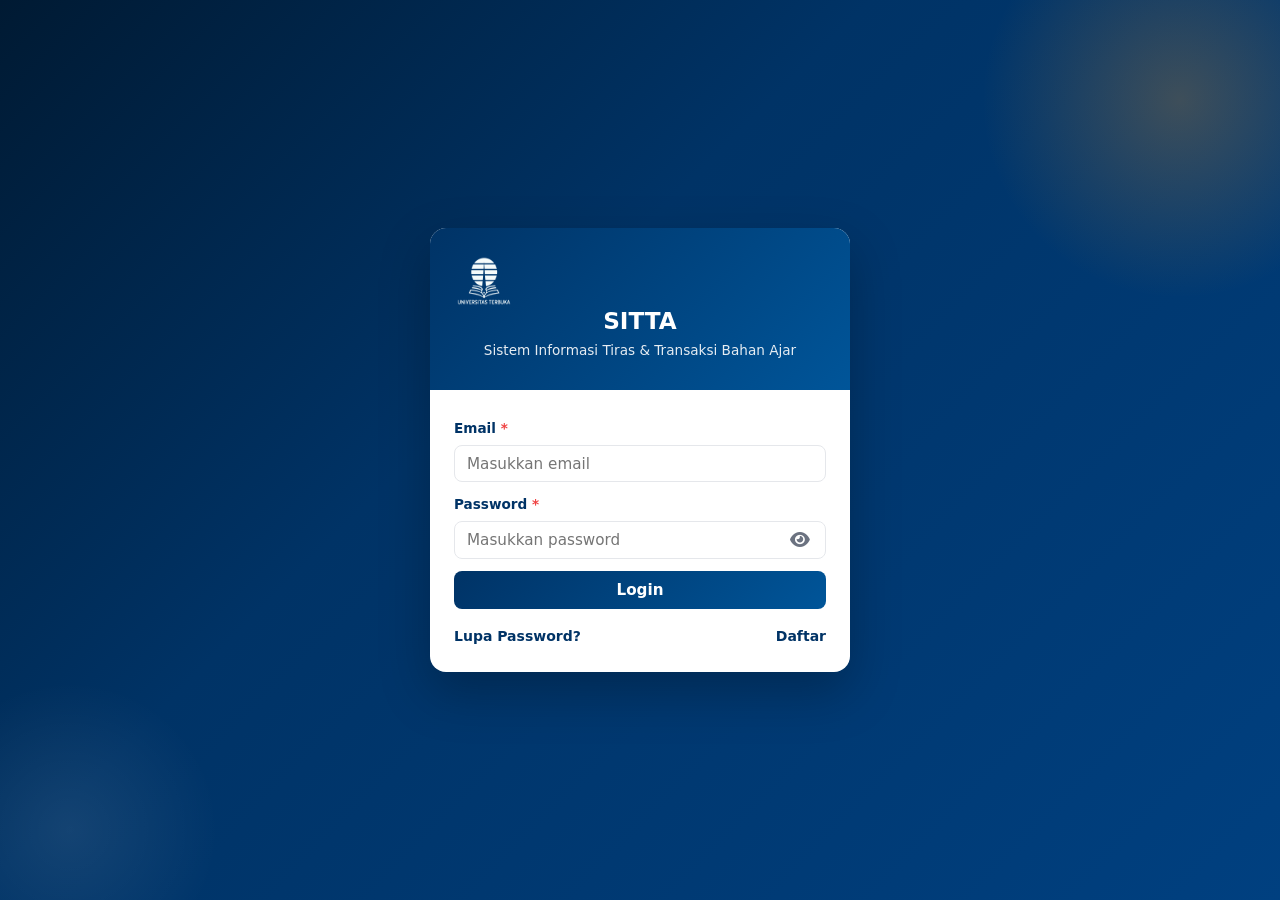
<file: index.html>
<!DOCTYPE html>
<html lang="id">
<head>
  <meta charset="UTF-8">
  <meta name="viewport" content="width=device-width, initial-scale=1.0">
  <meta name="description" content="Dashboard SITTA - Menu utama aplikasi pemesanan bahan ajar Universitas Terbuka">
  <title>Dashboard | SITTA Universitas Terbuka</title>
  <link rel="shortcut icon" href="assets/logo-ut.png">
  <link rel="stylesheet" href="css/style.css">
  <style>
    /* Internal CSS tambahan untuk dashboard */
    .user-chip {
      display: inline-flex;
      align-items: center;
      gap: 0.5rem;
      background: rgba(255, 255, 255, 0.15);
      padding: 0.35rem 0.85rem;
      border-radius: 50px;
      font-size: 0.85rem;
    }
    .stat-row {
      display: grid;
      grid-template-columns: repeat(auto-fit, minmax(160px, 1fr));
      gap: 1rem;
      margin-bottom: 1.75rem;
    }
    .stat-card {
      background: white;
      border-radius: 10px;
      padding: 1.1rem;
      box-shadow: 0 1px 3px rgba(0,0,0,0.08);
      text-align: center;
    }
    .stat-card .angka {
      font-size: 1.75rem;
      font-weight: 700;
      color: #003366;
    }
    .stat-card .label {
      font-size: 0.8rem;
      color: #6b7280;
    }
  </style>
</head>
<body>
  <!-- Navbar -->
  <nav class="navbar" role="navigation" aria-label="Menu utama">
    <div class="container">
      <a href="index.html" class="navbar-brand">
        <img src="assets/LOGO-WHITE.png" alt="Logo UT" width="55" height="40">
        <span>SITTA</span>UNIVERSITAS TERBUKA
      </a>
      <ul class="navbar-nav">
        <li><a href="index.html" class="nav-link active">Beranda</a></li>
        <li><a href="stok.html" class="nav-link">Informasi Bahan Ajar</a></li>
        <li><a href="tracking.html" class="nav-link">Tracking Pengiriman</a></li>
        <li class="dropdown">
          <a href="#" class="nav-link" id="btnLaporan">Laporan ▾</a>
          <ul class="dropdown-menu" role="menu">
            <li><a href="#" class="dropdown-item" data-fitur="monitoring">Monitoring Progress DO</a></li>
            <li><a href="#" class="dropdown-item" data-fitur="rekap">Rekap Bahan Ajar</a></li>
          </ul>
        </li>
        <li><a href="#" class="nav-link" id="btnHistori">Histori Transaksi</a></li>
        <li>
          <span class="user-chip" id="userChip">
            <span id="userName">User</span>
          </span>
        </li>
        <li><a href="#" class="nav-link" id="btnLogout" title="Keluar">Logout</a></li>
      </ul>
    </div>
  </nav>

  <main class="page-content">
    <div class="container">
      <!-- Greeting dinamis berdasarkan waktu lokal -->
      <section class="greeting-box" aria-live="polite">
        <div>
          <h2 id="greetingText">Selamat datang!</h2>
          <p class="time-info" id="timeInfo"></p>
        </div>
        <div>
          <span class="status-badge proses" id="roleBadge">Operator UT-Daerah</span>
        </div>
      </section>

      <!-- Statistik ringkas (kreativitas) -->
      <section class="stat-row" aria-label="Ringkasan statistik">
        <div class="stat-card">
          <div class="angka" id="statStok">4</div>
          <div class="label">Jenis Bahan Ajar</div>
        </div>
        <div class="stat-card">
          <div class="angka" id="statDO">1</div>
          <div class="label">Delivery Order</div>
        </div>
        <div class="stat-card">
          <div class="angka" style="color:#10b981">2</div>
          <div class="label">Terkirim</div>
        </div>
        <div class="stat-card">
          <div class="angka" style="color:#f59e0b">2</div>
          <div class="label">Dalam Proses</div>
        </div>
      </section>

      <!-- Menu navigasi utama -->
      <h2 class="section-title">Menu Utama</h2>
      <div class="menu-grid">
        <a href="stok.html" class="menu-card">
          <div class="icon">📚</div>
          <h3>Informasi Bahan Ajar</h3>
          <p>Lihat stok dan kelola data bahan ajar secara dinamis</p>
        </a>
        <a href="tracking.html" class="menu-card">
          <div class="icon">🚚</div>
          <h3>Tracking Pengiriman</h3>
          <p>Lacak status pengiriman bahan ajar</p>
        </a>
        <a href="#" class="menu-card" data-fitur="monitoring">
          <div class="icon">📊</div>
          <h3>Monitoring Progress DO</h3>
          <p>Pantau progres pengiriman Delivery Order</p>
        </a>
        <a href="#" class="menu-card" data-fitur="rekap">
          <div class="icon">📋</div>
          <h3>Rekap Bahan Ajar</h3>
          <p>Rekapitulasi data bahan ajar</p>
        </a>
        <a href="#" class="menu-card" id="cardHistori">
          <div class="icon">🕐</div>
          <h3>Histori Transaksi</h3>
          <p>Riwayat aktivitas pengiriman bahan ajar</p>
        </a>
      </div>

      <!-- Area konten dinamis untuk fitur tambahan (modal-like section) -->
      <section id="kontenDinamis" class="card" style="display:none; margin-top:1.5rem;">
        <div class="card-header" id="kontenJudul">Judul</div>
        <div class="card-body" id="kontenBody"></div>
      </section>
    </div>
  </main>

  <footer class="footer">
    <p>&copy; 2026 SITTA – Universitas Terbuka</p>
  </footer>

  <div class="toast-container" id="toastContainer" aria-live="polite"></div>

  <script src="js/data.js"></script>
  <script src="js/dashboard.js"></script>
</body>
</html>
</file>
<file: css/style.css>
/* =========================================================
   SITTA - Sistem Informasi Tiras dan Transaksi Bahan Ajar
   Universitas Terbuka | Tugas Praktik 1 STSI4209
   External Stylesheet (utama)
   ========================================================= */

/* ---------- CSS Variables (Design System) ---------- */
:root {
  --ut-blue: #003366;
  --ut-blue-light: #005599;
  --ut-orange: #f7941d;
  --ut-orange-dark: #e07b00;
  --ut-bg: #f4f7fb;
  --ut-white: #ffffff;
  --ut-gray: #6b7280;
  --ut-gray-light: #e5e7eb;
  --ut-success: #10b981;
  --ut-warning: #f59e0b;
  --ut-danger: #ef4444;
  --ut-info: #3b82f6;
  --shadow-sm: 0 1px 3px rgba(0, 0, 0, 0.08);
  --shadow-md: 0 4px 12px rgba(0, 0, 0, 0.1);
  --shadow-lg: 0 10px 25px rgba(0, 0, 0, 0.12);
  --radius: 10px;
  --transition: all 0.25s ease;
  --font-main: "Segoe UI", system-ui, -apple-system, sans-serif;
}

/* ---------- Reset & Base ---------- */
*,
*::before,
*::after {
  box-sizing: border-box;
  margin: 0;
  padding: 0;
}

html {
  scroll-behavior: smooth;
}

body {
  font-family: var(--font-main);
  background-color: var(--ut-bg);
  color: #1f2937;
  line-height: 1.6;
  min-height: 100vh;
}

a {
  text-decoration: none;
  color: inherit;
}

img {
  max-width: 100%;
  display: block;
}

ul {
  list-style: none;
}

/* ---------- Typography ---------- */
h1, h2, h3, h4 {
  font-weight: 700;
  color: var(--ut-blue);
  line-height: 1.3;
}

/* ---------- Utility ---------- */
.container {
  width: 100%;
  max-width: 1200px;
  margin: 0 auto;
  padding: 0 1.25rem;
}

.flex {
  display: flex;
}

.flex-center {
  display: flex;
  align-items: center;
  justify-content: center;
}

.gap-1 { gap: 0.5rem; }
.gap-2 { gap: 1rem; }
.gap-3 { gap: 1.5rem; }

.text-center { text-align: center; }
.text-muted { color: var(--ut-gray); }
.fw-bold { font-weight: 700; }

/* ---------- Buttons ---------- */
.btn {
  display: inline-flex;
  align-items: center;
  justify-content: center;
  gap: 0.4rem;
  padding: 0.65rem 1.4rem;
  border: none;
  border-radius: 8px;
  font-size: 0.95rem;
  font-weight: 600;
  cursor: pointer;
  transition: var(--transition);
  font-family: inherit;
}

.btn-primary {
  background: linear-gradient(135deg, var(--ut-blue), var(--ut-blue-light));
  color: white;
}

.btn-primary:hover {
  background: linear-gradient(135deg, var(--ut-blue-light), var(--ut-blue));
  transform: translateY(-1px);
  box-shadow: var(--shadow-md);
}

.btn-orange {
  background: linear-gradient(135deg, var(--ut-orange), var(--ut-orange-dark));
  color: white;
}

.btn-orange:hover {
  transform: translateY(-1px);
  box-shadow: var(--shadow-md);
}

.btn-outline {
  background: transparent;
  border: 2px solid var(--ut-blue);
  color: var(--ut-blue);
}

.btn-outline:hover {
  background: var(--ut-blue);
  color: white;
}

.btn-danger {
  background: var(--ut-danger);
  color: white;
}

.btn-sm {
  padding: 0.4rem 0.9rem;
  font-size: 0.85rem;
}

.btn-block {
  width: 100%;
}

/* ---------- Forms ---------- */
.form-group {
  margin-bottom: 1.15rem;
}

.form-group label {
  display: block;
  margin-bottom: 0.35rem;
  font-weight: 600;
  font-size: 0.9rem;
  color: #374151;
}

.form-control {
  width: 100%;
  padding: 0.7rem 1rem;
  border: 1.5px solid var(--ut-gray-light);
  border-radius: 8px;
  font-size: 0.95rem;
  font-family: inherit;
  transition: var(--transition);
  background: white;
}

.form-control:focus {
  outline: none;
  border-color: var(--ut-blue);
  box-shadow: 0 0 0 3px rgba(0, 51, 102, 0.15);
}

.form-control.is-invalid {
  border-color: var(--ut-danger);
}

.form-control.is-valid {
  border-color: var(--ut-success);
}

.invalid-feedback {
  color: var(--ut-danger);
  font-size: 0.8rem;
  margin-top: 0.3rem;
  display: none;
}

.form-control.is-invalid + .invalid-feedback {
  display: block;
}

/* ---------- Card ---------- */
.card {
  background: var(--ut-white);
  border-radius: var(--radius);
  box-shadow: var(--shadow-sm);
  overflow: hidden;
  transition: var(--transition);
}

.card:hover {
  box-shadow: var(--shadow-md);
}

.card-header {
  padding: 1rem 1.25rem;
  background: linear-gradient(135deg, var(--ut-blue), var(--ut-blue-light));
  color: white;
  font-weight: 600;
}

.card-body {
  padding: 1.25rem;
}

/* ---------- Navbar (Dashboard) ---------- */
.navbar {
  background: linear-gradient(135deg, var(--ut-blue), #002244);
  color: white;
  padding: 0.85rem 0;
  box-shadow: var(--shadow-md);
  position: sticky;
  top: 0;
  z-index: 100;
}

.navbar .container {
  display: flex;
  align-items: center;
  justify-content: space-between;
  flex-wrap: wrap;
  gap: 1rem;
}

.navbar-brand {
  display: flex;
  align-items: center;
  gap: 0.6rem;
  font-size: 1.25rem;
  font-weight: 700;
  letter-spacing: 0.5px;
}

.navbar-brand span {
  color: var(--ut-orange);
}

.navbar-nav {
  display: flex;
  align-items: center;
  gap: 0.25rem;
  flex-wrap: wrap;
}

.nav-link {
  padding: 0.5rem 0.9rem;
  border-radius: 6px;
  font-size: 0.9rem;
  font-weight: 500;
  transition: var(--transition);
  color: rgba(255, 255, 255, 0.9);
}

.nav-link:hover,
.nav-link.active {
  background: rgba(255, 255, 255, 0.15);
  color: white;
}

/* Dropdown */
.dropdown {
  position: relative;
}

.dropdown-menu {
  position: absolute;
  top: 110%;
  left: 0;
  background: white;
  min-width: 220px;
  border-radius: 8px;
  box-shadow: var(--shadow-lg);
  opacity: 0;
  visibility: hidden;
  transform: translateY(8px);
  transition: var(--transition);
  z-index: 50;
  overflow: hidden;
}

.dropdown:hover .dropdown-menu,
.dropdown.open .dropdown-menu {
  opacity: 1;
  visibility: visible;
  transform: translateY(0);
}

.dropdown-item {
  display: block;
  padding: 0.7rem 1.1rem;
  color: #374151;
  font-size: 0.9rem;
  transition: var(--transition);
}

.dropdown-item:hover {
  background: #f0f7ff;
  color: var(--ut-blue);
}

/* ---------- Login Page ---------- */
.login-page {
  min-height: 100vh;
  display: flex;
  align-items: center;
  justify-content: center;
  background: linear-gradient(135deg, #001a33 0%, var(--ut-blue) 40%, #004080 100%);
  padding: 1.5rem;
  position: relative;
  overflow: hidden;
}

.login-page::before {
  content: "";
  position: absolute;
  width: 400px;
  height: 400px;
  background: radial-gradient(circle, rgba(247, 148, 29, 0.25) 0%, transparent 70%);
  top: -100px;
  right: -100px;
  border-radius: 50%;
}

.login-page::after {
  content: "";
  position: absolute;
  width: 300px;
  height: 300px;
  background: radial-gradient(circle, rgba(255, 255, 255, 0.08) 0%, transparent 70%);
  bottom: -80px;
  left: -80px;
  border-radius: 50%;
}

.login-card {
  width: 100%;
  max-width: 420px;
  background: white;
  border-radius: 16px;
  box-shadow: 0 20px 50px rgba(0, 0, 0, 0.25);
  overflow: hidden;
  position: relative;
  z-index: 1;
  animation: fadeInUp 0.5s ease;
}

@keyframes fadeInUp {
  from {
    opacity: 0;
    transform: translateY(20px);
  }
  to {
    opacity: 1;
    transform: translateY(0);
  }
}

.login-header {
  background: linear-gradient(135deg, var(--ut-blue), var(--ut-blue-light));
  color: white;
  padding: 1.75rem 1.5rem;
  text-align: center;
}

.login-header .logo-circle {
  width: 64px;
  height: 64px;
  background: white;
  border-radius: 50%;
  display: flex;
  align-items: center;
  justify-content: center;
  margin: 0 auto 0.85rem;
  font-size: 1.6rem;
  font-weight: 800;
  color: var(--ut-blue);
  box-shadow: 0 4px 12px rgba(0, 0, 0, 0.15);
}

.login-header h1 {
  color: white;
  font-size: 1.45rem;
  margin-bottom: 0.25rem;
}

.login-header p {
  font-size: 0.85rem;
  opacity: 0.9;
}

.login-body {
  padding: 1.75rem 1.5rem 1.5rem;
}

.login-footer-links {
  display: flex;
  justify-content: space-between;
  margin-top: 1rem;
  font-size: 0.875rem;
}

.login-footer-links a {
  color: var(--ut-blue);
  font-weight: 600;
  cursor: pointer;
}

.login-footer-links a:hover {
  color: var(--ut-orange);
  text-decoration: underline;
}

.demo-hint {
  margin-top: 1.25rem;
  padding: 0.75rem;
  background: #f0f7ff;
  border-radius: 8px;
  font-size: 0.8rem;
  color: var(--ut-blue);
  border-left: 3px solid var(--ut-orange);
}

/* ---------- Modal ---------- */
.modal-overlay {
  position: fixed;
  inset: 0;
  background: rgba(0, 0, 0, 0.5);
  display: flex;
  align-items: center;
  justify-content: center;
  z-index: 1000;
  opacity: 0;
  visibility: hidden;
  transition: var(--transition);
  padding: 1rem;
}

.modal-overlay.show {
  opacity: 1;
  visibility: visible;
}

.modal {
  background: white;
  border-radius: 14px;
  width: 100%;
  max-width: 420px;
  box-shadow: var(--shadow-lg);
  transform: scale(0.9);
  transition: var(--transition);
  overflow: hidden;
}

.modal-overlay.show .modal {
  transform: scale(1);
}

.modal-header {
  padding: 1.1rem 1.35rem;
  background: linear-gradient(135deg, var(--ut-blue), var(--ut-blue-light));
  color: white;
  display: flex;
  align-items: center;
  justify-content: space-between;
}

.modal-header h3 {
  color: white;
  font-size: 1.1rem;
}

.modal-close {
  background: none;
  border: none;
  color: white;
  font-size: 1.5rem;
  cursor: pointer;
  line-height: 1;
  opacity: 0.85;
  transition: var(--transition);
}

.modal-close:hover {
  opacity: 1;
  transform: rotate(90deg);
}

.modal-body {
  padding: 1.35rem;
}

.modal-footer {
  padding: 0.9rem 1.35rem;
  background: #f9fafb;
  display: flex;
  justify-content: flex-end;
  gap: 0.6rem;
}

/* ---------- Dashboard ---------- */
.page-header {
  padding: 1.5rem 0 1rem;
}

.greeting-box {
  background: linear-gradient(135deg, var(--ut-blue), var(--ut-blue-light));
  color: white;
  padding: 1.25rem 1.5rem;
  border-radius: var(--radius);
  margin-bottom: 1.5rem;
  display: flex;
  align-items: center;
  justify-content: space-between;
  flex-wrap: wrap;
  gap: 1rem;
  box-shadow: var(--shadow-md);
}

.greeting-box h2 {
  color: white;
  font-size: 1.35rem;
}

.greeting-box .time-info {
  font-size: 0.9rem;
  opacity: 0.9;
}

.menu-grid {
  display: grid;
  grid-template-columns: repeat(auto-fit, minmax(240px, 1fr));
  gap: 1.25rem;
  margin-bottom: 2rem;
}

.menu-card {
  background: white;
  border-radius: var(--radius);
  padding: 1.5rem;
  text-align: center;
  box-shadow: var(--shadow-sm);
  transition: var(--transition);
  cursor: pointer;
  border: 2px solid transparent;
  position: relative;
  overflow: hidden;
}

.menu-card::before {
  content: "";
  position: absolute;
  top: 0;
  left: 0;
  width: 100%;
  height: 4px;
  background: linear-gradient(90deg, var(--ut-blue), var(--ut-orange));
  transform: scaleX(0);
  transition: var(--transition);
}

.menu-card:hover {
  transform: translateY(-4px);
  box-shadow: var(--shadow-md);
  border-color: rgba(0, 51, 102, 0.15);
}

.menu-card:hover::before {
  transform: scaleX(1);
}

.menu-card .icon {
  width: 56px;
  height: 56px;
  border-radius: 14px;
  display: flex;
  align-items: center;
  justify-content: center;
  margin: 0 auto 1rem;
  font-size: 1.6rem;
  background: linear-gradient(135deg, #e8f0fe, #dbeafe);
  color: var(--ut-blue);
}

.menu-card h3 {
  font-size: 1.05rem;
  margin-bottom: 0.35rem;
}

.menu-card p {
  font-size: 0.85rem;
  color: var(--ut-gray);
}

/* ---------- Tracking ---------- */
.tracking-result {
  display: block;
  animation: fadeInUp 0.4s ease;
}

/* .show tetap didukung untuk kompatibilitas */
.tracking-result.show {
  display: block;
}

.status-badge {
  display: inline-flex;
  align-items: center;
  gap: 0.35rem;
  padding: 0.35rem 0.85rem;
  border-radius: 50px;
  font-size: 0.8rem;
  font-weight: 600;
}

.status-badge.proses { background: #dbeafe; color: #1d4ed8; }
.status-badge.perjalanan { background: #fef3c7; color: #b45309; }
.status-badge.terkirim { background: #d1fae5; color: #047857; }
.status-badge.batal { background: #fee2e2; color: #b91c1c; }
.status-badge.menunggu { background: #f3e8ff; color: #7c3aed; }

.progress-container {
  margin: 1.25rem 0;
}

.progress-bar-bg {
  height: 12px;
  background: #e5e7eb;
  border-radius: 50px;
  overflow: hidden;
}

.progress-bar-fill {
  height: 100%;
  border-radius: 50px;
  background: linear-gradient(90deg, var(--ut-blue), var(--ut-orange));
  transition: width 0.8s ease;
  position: relative;
}

.progress-label {
  display: flex;
  justify-content: space-between;
  font-size: 0.85rem;
  margin-bottom: 0.4rem;
  color: var(--ut-gray);
}

.detail-grid {
  display: grid;
  grid-template-columns: repeat(auto-fit, minmax(200px, 1fr));
  gap: 1rem;
  margin-top: 1.25rem;
}

.detail-item {
  background: #f8fafc;
  padding: 0.9rem 1rem;
  border-radius: 8px;
  border-left: 3px solid var(--ut-blue);
}

.detail-item .label {
  font-size: 0.75rem;
  text-transform: uppercase;
  letter-spacing: 0.4px;
  color: var(--ut-gray);
  margin-bottom: 0.2rem;
}

.detail-item .value {
  font-weight: 600;
  color: #1f2937;
}

.timeline {
  margin-top: 1.5rem;
  border-left: 2px solid var(--ut-gray-light);
  padding-left: 1.25rem;
}

.timeline-item {
  position: relative;
  padding-bottom: 1.1rem;
}

.timeline-item::before {
  content: "";
  position: absolute;
  left: -1.55rem;
  top: 0.3rem;
  width: 12px;
  height: 12px;
  border-radius: 50%;
  background: var(--ut-blue);
  border: 2px solid white;
  box-shadow: 0 0 0 2px var(--ut-blue);
}

.timeline-item .time {
  font-size: 0.8rem;
  color: var(--ut-gray);
}

.timeline-item .desc {
  font-size: 0.9rem;
  font-weight: 500;
}

/* ---------- Stok Table ---------- */
.table-wrapper {
  overflow-x: auto;
  border-radius: var(--radius);
  box-shadow: var(--shadow-sm);
  background: white;
}

table {
  width: 100%;
  border-collapse: collapse;
  font-size: 0.9rem;
}

thead {
  background: linear-gradient(135deg, var(--ut-blue), var(--ut-blue-light));
  color: white;
}

th, td {
  padding: 0.85rem 1rem;
  text-align: left;
  border-bottom: 1px solid var(--ut-gray-light);
}

th {
  font-weight: 600;
  white-space: nowrap;
}

tbody tr {
  transition: var(--transition);
}

tbody tr:hover {
  background: #f0f7ff;
}

.stok-tersedia { color: var(--ut-success); font-weight: 600; }
.stok-hampir { color: var(--ut-warning); font-weight: 600; }
.stok-habis { color: var(--ut-danger); font-weight: 600; }

.toolbar {
  display: flex;
  flex-wrap: wrap;
  gap: 0.75rem;
  align-items: center;
  justify-content: space-between;
  margin-bottom: 1.25rem;
}

.search-box {
  position: relative;
  flex: 1;
  min-width: 200px;
  max-width: 320px;
}

.search-box input {
  padding-left: 2.4rem;
}

.search-box::before {
  content: "🔍";
  position: absolute;
  left: 0.85rem;
  top: 50%;
  transform: translateY(-50%);
  font-size: 0.9rem;
  opacity: 0.6;
}

/* ---------- Alert / Toast ---------- */
.alert {
  padding: 0.85rem 1.1rem;
  border-radius: 8px;
  margin-bottom: 1rem;
  font-size: 0.9rem;
  display: flex;
  align-items: center;
  gap: 0.6rem;
}

.alert-danger {
  background: #fef2f2;
  color: #b91c1c;
  border: 1px solid #fecaca;
}

.alert-success {
  background: #ecfdf5;
  color: #047857;
  border: 1px solid #a7f3d0;
}

.alert-info {
  background: #eff6ff;
  color: #1d4ed8;
  border: 1px solid #bfdbfe;
}

/* Toast notification */
.toast-container {
  position: fixed;
  top: 1.25rem;
  right: 1.25rem;
  z-index: 2000;
  display: flex;
  flex-direction: column;
  gap: 0.6rem;
}

.toast {
  background: white;
  padding: 0.9rem 1.2rem;
  border-radius: 10px;
  box-shadow: var(--shadow-lg);
  display: flex;
  align-items: center;
  gap: 0.7rem;
  min-width: 280px;
  animation: slideInRight 0.35s ease;
  border-left: 4px solid var(--ut-blue);
}

.toast.success { border-left-color: var(--ut-success); }
.toast.error { border-left-color: var(--ut-danger); }
.toast.warning { border-left-color: var(--ut-warning); }

@keyframes slideInRight {
  from {
    opacity: 0;
    transform: translateX(40px);
  }
  to {
    opacity: 1;
    transform: translateX(0);
  }
}

/* ---------- Footer ---------- */
.footer {
  text-align: center;
  padding: 1.5rem;
  color: var(--ut-gray);
  font-size: 0.85rem;
  margin-top: 2rem;
}

/* ---------- Responsive ---------- */
@media (max-width: 768px) {
  .navbar .container {
    flex-direction: column;
    align-items: flex-start;
  }

  .navbar-nav {
    width: 100%;
  }

  .greeting-box {
    flex-direction: column;
    align-items: flex-start;
  }

  .menu-grid {
    grid-template-columns: 1fr;
  }

  .detail-grid {
    grid-template-columns: 1fr;
  }
}

/* ---------- Page specific small helpers ---------- */
.page-content {
  padding: 1.5rem 0 2rem;
}

.section-title {
  font-size: 1.35rem;
  margin-bottom: 1rem;
  display: flex;
  align-items: center;
  gap: 0.5rem;
}

.empty-state {
  text-align: center;
  padding: 3rem 1rem;
  color: var(--ut-gray);
}

.empty-state .icon {
  font-size: 3rem;
  margin-bottom: 0.75rem;
  opacity: 0.5;
}

/* =========================================================
   Tambahan CSS untuk Tugas Praktik 2 (Vue.js)
   Semua style digabung di satu file style.css
   ========================================================= */

/* Spacing helpers (margin/padding konsisten) */
.mb-0 { margin-bottom: 0 !important; }
.mb-1 { margin-bottom: 1rem !important; }
.mt-1 { margin-top: 1rem !important; }
.mt-2 { margin-top: 1.5rem !important; }

/* Stat cards (dipakai stok & dashboard) */
.stat-row {
  display: grid;
  grid-template-columns: repeat(auto-fit, minmax(140px, 1fr));
  gap: 1rem;
  margin-bottom: 1.25rem;
}

.stat-card {
  background: var(--ut-white);
  border-radius: var(--radius);
  padding: 1.1rem;
  box-shadow: var(--shadow-sm);
  text-align: center;
}

.stat-card .angka {
  font-size: 1.75rem;
  font-weight: 700;
  color: var(--ut-blue);
  line-height: 1.2;
}

.stat-card .label {
  font-size: 0.8rem;
  color: var(--ut-gray);
  margin-top: 0.25rem;
}

/* Filter bar */
.filter-bar {
  display: grid;
  grid-template-columns: repeat(auto-fit, minmax(160px, 1fr));
  gap: 0.85rem;
  align-items: end;
}

.flex-align-end {
  display: flex;
  align-items: flex-end;
  gap: 0.5rem;
  flex-wrap: wrap;
}

.checkbox-label {
  display: inline-flex;
  align-items: center;
  gap: 0.4rem;
  font-size: 0.9rem;
  cursor: pointer;
  white-space: nowrap;
  margin-bottom: 0.35rem;
}

/* Form row untuk form tambah */
.form-row {
  display: grid;
  grid-template-columns: repeat(auto-fit, minmax(160px, 1fr));
  gap: 0.85rem;
}

.form-row .full-width {
  grid-column: 1 / -1;
}

.form-group {
  margin-bottom: 0.75rem;
}

.form-group label {
  display: block;
  font-size: 0.85rem;
  font-weight: 600;
  color: var(--ut-blue);
  margin-bottom: 0.3rem;
}

.form-control {
  width: 100%;
  padding: 0.55rem 0.75rem;
  border: 1px solid var(--ut-gray-light);
  border-radius: 8px;
  font-size: 0.95rem;
  font-family: inherit;
  transition: border-color 0.2s, box-shadow 0.2s;
  background: #fff;
}

.form-control:focus {
  outline: none;
  border-color: var(--ut-blue-light);
  box-shadow: 0 0 0 3px rgba(0, 85, 153, 0.15);
}

.form-control.is-invalid {
  border-color: var(--ut-danger);
  background: #fef2f2;
}

.form-control-sm {
  padding: 0.3rem 0.5rem;
  font-size: 0.85rem;
}

.error-text {
  color: var(--ut-danger);
  font-size: 0.78rem;
  display: block;
  margin-top: 0.2rem;
}

/* Status badges khusus stok Vue */
.status-badge {
  display: inline-flex;
  align-items: center;
  gap: 0.25rem;
  padding: 0.25rem 0.65rem;
  border-radius: 50px;
  font-size: 0.78rem;
  font-weight: 600;
  white-space: nowrap;
}

.status-aman,
.status-badge.status-aman {
  background: #d1fae5;
  color: #065f46;
}

.status-menipis,
.status-badge.status-menipis {
  background: #fef3c7;
  color: #92400e;
}

.status-kosong,
.status-badge.status-kosong {
  background: #fee2e2;
  color: #991b1b;
}

/* Badge status tracking (sudah ada, pastikan konsisten) */
.status-badge.proses { background: #dbeafe; color: #1e40af; }
.status-badge.perjalanan { background: #fef3c7; color: #92400e; }
.status-badge.terkirim { background: #d1fae5; color: #065f46; }
.status-badge.batal { background: #fee2e2; color: #991b1b; }

/* Tabel */
.table-wrapper {
  overflow-x: auto;
  background: var(--ut-white);
  border-radius: var(--radius);
  box-shadow: var(--shadow-sm);
  margin-bottom: 0.5rem;
}

table {
  width: 100%;
  border-collapse: collapse;
  font-size: 0.9rem;
}

thead th {
  background: var(--ut-blue);
  color: white;
  padding: 0.75rem 0.85rem;
  text-align: left;
  font-weight: 600;
  white-space: nowrap;
}

tbody td {
  padding: 0.7rem 0.85rem;
  border-bottom: 1px solid var(--ut-gray-light);
  vertical-align: middle;
}

tbody tr:hover {
  background: #f8fafc;
}

th.sortable {
  cursor: pointer;
  user-select: none;
}

th.sortable:hover {
  background: var(--ut-blue-light);
}

/* Card */
.card {
  background: var(--ut-white);
  border-radius: var(--radius);
  box-shadow: var(--shadow-sm);
  overflow: hidden;
}

.card-header {
  background: linear-gradient(135deg, var(--ut-blue), var(--ut-blue-light));
  color: white;
  padding: 0.85rem 1.25rem;
  font-weight: 600;
  font-size: 0.95rem;
}

.card-body {
  padding: 1.25rem;
}

/* Form tambah highlight */
.form-tambah {
  border: 1px dashed #cbd5e1;
}

/* Button sizes */
.btn-xs {
  padding: 0.2rem 0.45rem;
  font-size: 0.75rem;
  border-radius: 6px;
}

/* Detail grid tracking */
.detail-grid {
  display: grid;
  grid-template-columns: repeat(auto-fit, minmax(150px, 1fr));
  gap: 1rem;
  margin-bottom: 1.25rem;
}

.detail-grid > div {
  background: #f8fafc;
  padding: 0.75rem;
  border-radius: 8px;
  font-size: 0.9rem;
}

/* Progress */
.progress-container {
  margin: 1.25rem 0;
}

.progress-label {
  display: flex;
  justify-content: space-between;
  font-size: 0.85rem;
  margin-bottom: 0.4rem;
  color: var(--ut-gray);
}

.progress-bar-bg {
  height: 10px;
  background: var(--ut-gray-light);
  border-radius: 50px;
  overflow: hidden;
}

.progress-bar-fill {
  height: 100%;
  background: linear-gradient(90deg, var(--ut-blue), var(--ut-orange));
  border-radius: 50px;
  transition: width 0.4s ease;
}

/* Timeline */
.timeline {
  position: relative;
  padding-left: 1.5rem;
}

.timeline::before {
  content: "";
  position: absolute;
  left: 6px;
  top: 4px;
  bottom: 4px;
  width: 2px;
  background: var(--ut-gray-light);
}

.timeline-item {
  position: relative;
  padding-bottom: 1.1rem;
}

.timeline-dot {
  position: absolute;
  left: -1.5rem;
  top: 4px;
  width: 12px;
  height: 12px;
  border-radius: 50%;
  background: var(--ut-blue);
  border: 2px solid white;
  box-shadow: 0 0 0 2px var(--ut-blue);
}

.timeline-content {
  font-size: 0.9rem;
}

.timeline-time {
  font-size: 0.78rem;
  color: var(--ut-gray);
  margin-bottom: 0.15rem;
}

/* Paket detail box */
.paket-detail {
  background: #f0f7ff;
  border: 1px solid #bfdbfe;
  border-radius: 8px;
  padding: 0.85rem 1rem;
  margin: 0.75rem 0;
  font-size: 0.9rem;
}

.paket-detail ul {
  margin: 0.4rem 0 0.4rem 1.2rem;
  list-style: disc;
}

/* Toast */
.toast-container {
  position: fixed;
  bottom: 1.5rem;
  right: 1.5rem;
  z-index: 9999;
  display: flex;
  flex-direction: column;
  gap: 0.5rem;
}

.toast {
  display: flex;
  align-items: center;
  gap: 0.5rem;
  background: white;
  padding: 0.75rem 1.15rem;
  border-radius: 10px;
  box-shadow: var(--shadow-lg);
  font-size: 0.9rem;
  animation: slideIn 0.3s ease;
  min-width: 220px;
}

.toast.success { border-left: 4px solid var(--ut-success); }
.toast.error { border-left: 4px solid var(--ut-danger); }
.toast.warning { border-left: 4px solid var(--ut-warning); }
.toast.info { border-left: 4px solid var(--ut-info); }

@keyframes slideIn {
  from { transform: translateX(100%); opacity: 0; }
  to { transform: translateX(0); opacity: 1; }
}

/* Text helpers */
.text-danger { color: var(--ut-danger); font-weight: 600; }

/* Responsive tambahan */
@media (max-width: 768px) {
  .filter-bar {
    grid-template-columns: 1fr;
  }
  .form-row {
    grid-template-columns: 1fr;
  }
  .stat-row {
    grid-template-columns: repeat(2, 1fr);
  }
  .toast-container {
    left: 1rem;
    right: 1rem;
    bottom: 1rem;
  }
}


/* Field nomor DO otomatis — tidak bisa diedit */
.form-control-locked,
.form-control[readonly]:disabled,
input.form-control[disabled] {
  background-color: #eef2f7 !important;
  color: #475569 !important;
  cursor: not-allowed !important;
  opacity: 1;
  border-style: dashed;
  font-weight: 600;
  letter-spacing: 0.03em;
}

/* ========== TP3 — Component UI enhancements ========== */
.summary-grid {
  display: grid;
  grid-template-columns: repeat(4, 1fr);
  gap: 1rem;
  margin-bottom: 1.25rem;
}
.summary-card {
  background: #fff;
  border-radius: 12px;
  padding: 1rem 1.25rem;
  box-shadow: 0 1px 3px rgba(0,0,0,.08);
  border: 1px solid #e2e8f0;
}
.summary-card .summary-label {
  font-size: 0.8rem;
  color: #64748b;
  margin-bottom: 0.25rem;
}
.summary-card .angka {
  font-size: 1.75rem;
  font-weight: 700;
  color: #0f172a;
}
.summary-card.warn { border-left: 4px solid #f59e0b; }
.summary-card.danger { border-left: 4px solid #ef4444; }

.filter-row {
  display: flex;
  flex-wrap: wrap;
  gap: 0.75rem 1rem;
  align-items: flex-end;
}
.filter-row .form-group { min-width: 140px; }
.filter-actions {
  display: flex;
  flex-wrap: wrap;
  gap: 0.4rem;
  align-items: center;
  margin-left: auto;
}
.badge-hasil {
  background: #e0f2fe;
  color: #0369a1;
  font-size: 0.78rem;
  font-weight: 600;
  padding: 0.25rem 0.6rem;
  border-radius: 999px;
}
.btn.active {
  background: #f97316;
  color: #fff;
  border-color: #f97316;
}
.checkbox-label {
  display: flex;
  align-items: center;
  gap: 0.4rem;
  font-size: 0.88rem;
  cursor: pointer;
  margin-top: 1.4rem;
}
.toolbar-row {
  margin: 0.75rem 0 1rem;
  display: flex;
  gap: 0.5rem;
}
.form-grid {
  display: grid;
  grid-template-columns: repeat(2, 1fr);
  gap: 0.85rem 1.25rem;
}
.form-grid .full { grid-column: 1 / -1; }
.form-actions {
  margin-top: 1rem;
  display: flex;
  gap: 0.5rem;
  flex-wrap: wrap;
}
.req { color: #ef4444; }
.error-text { color: #dc2626; font-size: 0.78rem; display: block; margin-top: 0.2rem; }
.is-invalid { border-color: #dc2626 !important; box-shadow: 0 0 0 2px rgba(220,38,38,.15); }
.hint-keyboard {
  margin-top: 0.6rem;
  font-size: 0.78rem;
  color: #64748b;
}
.hint-keyboard kbd,
.search-row kbd {
  background: #f1f5f9;
  border: 1px solid #cbd5e1;
  border-radius: 4px;
  padding: 0.1rem 0.35rem;
  font-size: 0.75rem;
  font-family: inherit;
}

/* Card grid view */
.card-grid {
  display: grid;
  grid-template-columns: repeat(auto-fill, minmax(260px, 1fr));
  gap: 1.1rem;
  margin-bottom: 1.5rem;
}
.stock-card {
  background: #fff;
  border-radius: 14px;
  overflow: hidden;
  border: 1px solid #e2e8f0;
  box-shadow: 0 2px 6px rgba(0,0,0,.06);
  display: flex;
  flex-direction: column;
  transition: transform .15s ease, box-shadow .15s ease;
}
.stock-card:hover {
  transform: translateY(-3px);
  box-shadow: 0 8px 20px rgba(0,0,0,.1);
}
.stock-card-cover {
  position: relative;
  height: 140px;
  background: linear-gradient(135deg, #1e3a5f, #0f172a);
  display: flex;
  align-items: center;
  justify-content: center;
  overflow: hidden;
}
.stock-card-cover img {
  width: 100%;
  height: 100%;
  object-fit: cover;
}
.cover-fallback {
  color: rgba(255,255,255,.7);
  font-weight: 700;
  font-size: 1.1rem;
  letter-spacing: 0.05em;
}
.stock-card-cover .status-badge {
  position: absolute;
  top: 0.5rem;
  right: 0.5rem;
}
.stock-card-body { padding: 0.9rem 1rem 1.1rem; flex: 1; display: flex; flex-direction: column; }
.stock-card-kode { font-size: 0.75rem; color: #64748b; font-weight: 600; }
.stock-card-title { font-size: 1rem; margin: 0.2rem 0 0.35rem; color: #0f172a; line-height: 1.3; }
.stock-card-meta { font-size: 0.78rem; color: #64748b; margin: 0 0 0.5rem; }
.stock-card-harga { font-weight: 700; color: #ea580c; margin-bottom: 0.5rem; }
.stock-progress { margin-bottom: 0.5rem; }
.stock-progress small { font-size: 0.72rem; color: #64748b; }
.progress-bar {
  height: 6px;
  background: #e2e8f0;
  border-radius: 999px;
  overflow: hidden;
  margin-bottom: 0.2rem;
}
.progress-bar.large { height: 10px; }
.progress-fill {
  height: 100%;
  border-radius: 999px;
  background: #22c55e;
  transition: width .3s ease;
}
.progress-fill.status-menipis { background: #f59e0b; }
.progress-fill.status-kosong { background: #ef4444; }
.progress-fill.perjalanan { background: #3b82f6; }
.progress-fill.terkirim { background: #22c55e; }
.progress-fill.proses { background: #94a3b8; }
.stock-card-catatan { font-size: 0.8rem; color: #475569; margin-bottom: 0.6rem; min-height: 1.2em; }
.stock-card-actions { margin-top: auto; display: flex; gap: 0.4rem; }

.status-badge {
  display: inline-block;
  font-size: 0.7rem;
  font-weight: 700;
  padding: 0.15rem 0.5rem;
  border-radius: 999px;
  text-transform: uppercase;
  letter-spacing: 0.03em;
}
.status-aman { background: #dcfce7; color: #166534; }
.status-menipis { background: #fef3c7; color: #92400e; }
.status-kosong { background: #fee2e2; color: #991b1b; }
.status-badge.perjalanan { background: #dbeafe; color: #1e40af; }
.status-badge.terkirim { background: #dcfce7; color: #166534; }
.status-badge.proses { background: #f1f5f9; color: #475569; }

.btn-danger-outline {
  background: transparent;
  border: 1px solid #fca5a5;
  color: #dc2626;
}
.btn-danger-outline:hover { background: #fef2f2; }
.aksi-cell { white-space: nowrap; }
.empty-cell { text-align: center; padding: 2rem 1rem !important; }
.empty-state-inner p { margin: 0.25rem 0; }

/* Tracking */
.search-row {
  display: flex;
  gap: 1rem;
  align-items: flex-end;
  flex-wrap: wrap;
}
.search-row .grow { flex: 1; min-width: 200px; }
.search-actions { padding-bottom: 0.1rem; }
.do-chips {
  display: flex;
  flex-wrap: wrap;
  gap: 0.5rem;
}
.chip {
  background: #f1f5f9;
  border: 1px solid #cbd5e1;
  border-radius: 999px;
  padding: 0.35rem 0.85rem;
  font-size: 0.85rem;
  cursor: pointer;
  transition: background .15s, border-color .15s;
}
.chip:hover {
  background: #fff7ed;
  border-color: #fdba74;
  color: #c2410c;
}
.tracking-header {
  display: flex;
  justify-content: space-between;
  align-items: center;
  flex-wrap: wrap;
  gap: 0.5rem;
}
.tracking-meta {
  display: grid;
  grid-template-columns: repeat(auto-fill, minmax(140px, 1fr));
  gap: 0.85rem;
  margin-bottom: 1.25rem;
  font-size: 0.9rem;
}
.progress-section { margin-bottom: 1.25rem; }
.progress-label {
  display: flex;
  justify-content: space-between;
  font-size: 0.85rem;
  margin-bottom: 0.35rem;
  color: #475569;
}
.timeline-title { font-size: 0.95rem; margin: 0 0 0.75rem; }
.timeline { position: relative; padding-left: 1.25rem; }
.timeline::before {
  content: "";
  position: absolute;
  left: 5px;
  top: 4px;
  bottom: 4px;
  width: 2px;
  background: #e2e8f0;
}
.timeline-item {
  position: relative;
  padding-bottom: 1rem;
}
.timeline-dot {
  position: absolute;
  left: -1.25rem;
  top: 4px;
  width: 12px;
  height: 12px;
  border-radius: 50%;
  background: #f97316;
  border: 2px solid #fff;
  box-shadow: 0 0 0 2px #fed7aa;
}
.timeline-time { font-size: 0.75rem; color: #64748b; margin-bottom: 0.15rem; }
.paket-detail {
  background: #f8fafc;
  border: 1px dashed #cbd5e1;
  border-radius: 8px;
  padding: 0.85rem 1rem;
  margin: 0.75rem 0;
  font-size: 0.9rem;
}
.paket-detail ul { margin: 0.4rem 0; padding-left: 1.2rem; }

/* Toast transition */
.toast {
  position: fixed;
  bottom: 1.5rem;
  right: 1.5rem;
  z-index: 9999;
  background: #0f172a;
  color: #fff;
  padding: 0.75rem 1.15rem;
  border-radius: 10px;
  display: flex;
  align-items: center;
  gap: 0.5rem;
  box-shadow: 0 8px 24px rgba(0,0,0,.2);
  font-size: 0.9rem;
  max-width: 360px;
}
.toast.success { background: #166534; }
.toast.error { background: #991b1b; }
.toast.warning { background: #92400e; }
.toast-fade-enter-active, .toast-fade-leave-active {
  transition: opacity .3s, transform .3s;
}
.toast-fade-enter, .toast-fade-leave-to {
  opacity: 0;
  transform: translateY(12px);
}

.page-header { margin-bottom: 1.25rem; }
.page-header h1 { margin: 0 0 0.25rem; font-size: 1.5rem; color: #0f172a; }
.page-header .subtitle { margin: 0; color: #64748b; font-size: 0.9rem; }
.main-content { padding-top: 1.5rem; padding-bottom: 2.5rem; }
.site-footer {
  text-align: center;
  padding: 1rem;
  font-size: 0.8rem;
  color: #94a3b8;
  border-top: 1px solid #e2e8f0;
}

@media (max-width: 768px) {
  .summary-grid { grid-template-columns: repeat(2, 1fr); }
  .form-grid { grid-template-columns: 1fr; }
  .filter-row .form-group { min-width: 100%; }
  .filter-actions { margin-left: 0; width: 100%; }
}

/* Kolom cover di tabel stok */
.cover-cell {
  width: 64px;
  padding: 0.4rem !important;
  vertical-align: middle;
}
.table-cover {
  width: 52px;
  height: 68px;
  border-radius: 6px;
  overflow: hidden;
  background: linear-gradient(135deg, #1e3a5f, #0f172a);
  display: flex;
  align-items: center;
  justify-content: center;
  margin: 0 auto;
  box-shadow: 0 1px 3px rgba(0,0,0,.12);
}
.table-cover-img {
  width: 100%;
  height: 100%;
  object-fit: cover;
  display: block;
}
.table-cover-fallback {
  color: rgba(255,255,255,.75);
  font-size: 0.55rem;
  font-weight: 700;
  text-align: center;
  padding: 0.2rem;
  word-break: break-all;
  line-height: 1.2;
  display: none;
}


/* ===== Watcher log panel (demo kriteria 1.5) ===== */
.watcher-panel .card-header {
  display: flex;
  align-items: center;
  gap: 0.5rem;
  flex-wrap: wrap;
}
.watcher-list {
  list-style: none;
  margin: 0;
  padding: 0;
  font-size: 0.875rem;
}
.watcher-list li {
  padding: 0.4rem 0;
  border-bottom: 1px dashed #e2e8f0;
  color: #334155;
  line-height: 1.4;
}
.watcher-list li:last-child {
  border-bottom: none;
}
.watcher-name {
  background: #e0f2fe;
  color: #0369a1;
  padding: 0.1rem 0.4rem;
  border-radius: 4px;
  font-size: 0.8rem;
}
.watcher-time {
  color: #94a3b8;
  font-size: 0.8rem;
  margin-left: 0.25rem;
}

/* Nomor DO otomatis (read-only) */
.form-group-full {
  grid-column: 1 / -1;
}
.form-control-readonly,
.form-control[readonly],
.form-control:disabled {
  background-color: #f1f5f9;
  color: #334155;
  cursor: not-allowed;
  font-weight: 600;
  letter-spacing: 0.02em;
}

.watcher-list li {
  display: flex;
  gap: 0.75rem;
  align-items: baseline;
}
.watcher-action {
  color: #334155;
  flex: 1;
}
</file>
